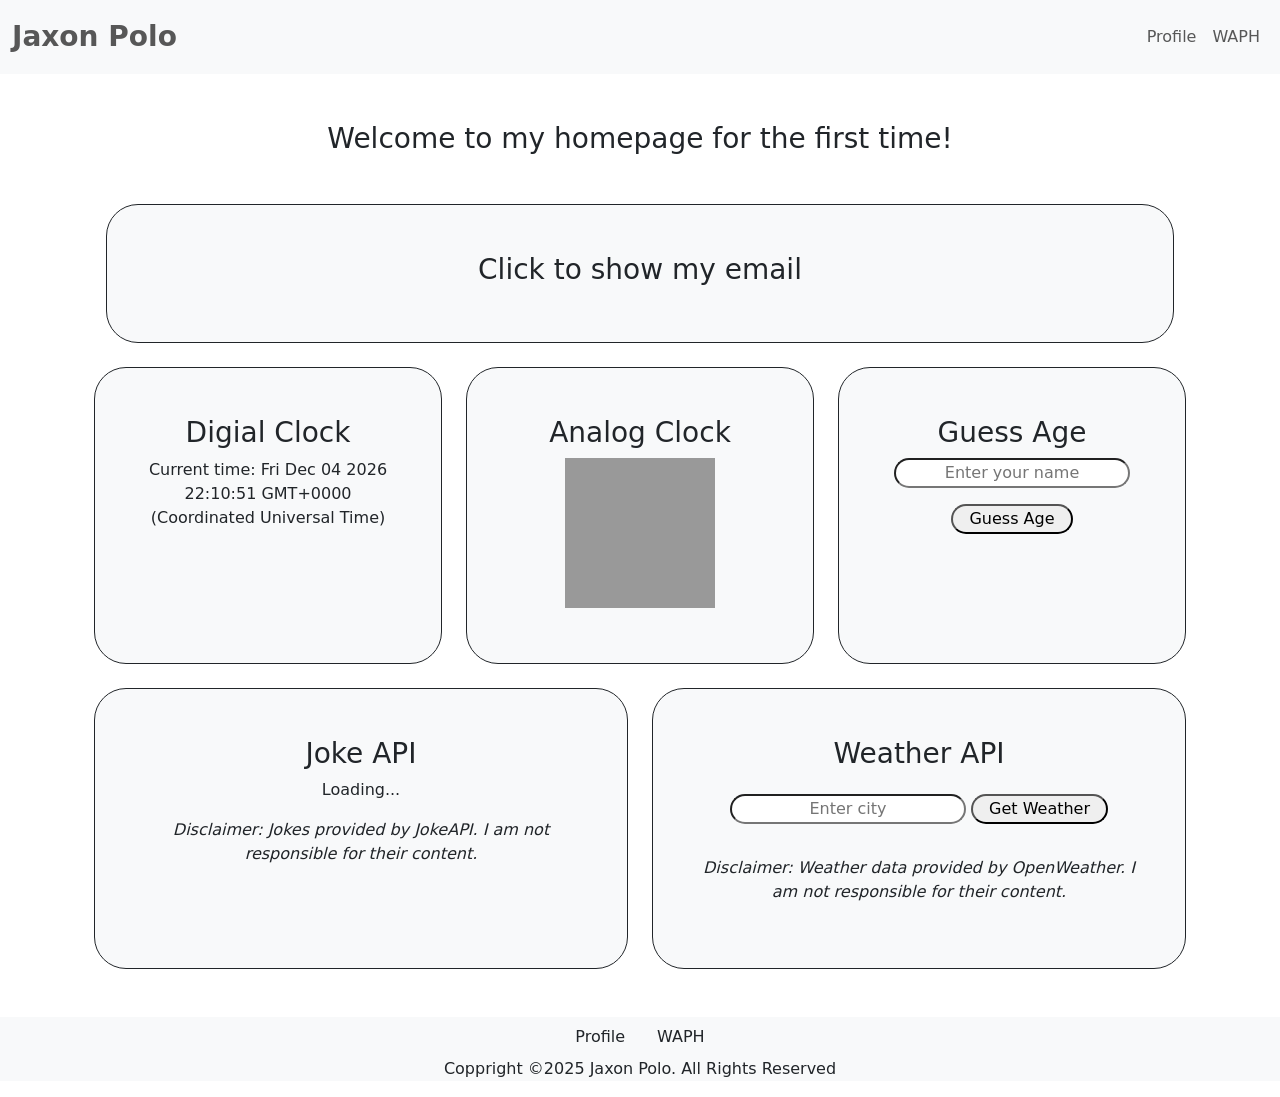
<file: waph.html>
<!DOCTYPE html>
<html>
    <head>
        <meta charset="UTF-8">
        <meta name="viewport" content="width=device-width, initial-scale=1.0">
        <title>Project 1 WAPH</title>
        <script src="https://code.jquery.com/jquery-3.7.1.js" integrity="sha256-eKhayi8LEQwp4NKxN+CfCh+3qOVUtJn3QNZ0TciWLP4=" crossorigin="anonymous"></script>
        <link href="https://cdn.jsdelivr.net/npm/bootstrap@5.3.6/dist/css/bootstrap.min.css" rel="stylesheet" integrity="sha384-4Q6Gf2aSP4eDXB8Miphtr37CMZZQ5oXLH2yaXMJ2w8e2ZtHTl7GptT4jmndRuHDT" crossorigin="anonymous">
        <!-- Google tag (gtag.js) -->
        <script async src="https://www.googletagmanager.com/gtag/js?id=G-6FV32SYSYL"></script>
        <script>
            window.dataLayer = window.dataLayer || [];
            function gtag(){dataLayer.push(arguments);}
            gtag('js', new Date());

            gtag('config', 'G-6FV32SYSYL');
        </script>
    </head>

    <body>
        <nav class="navbar navbar-expand-lg bg-light">
            <div class="container-fluid">
                <div class="navbar-text fw-bold fs-3">Jaxon Polo</div>
                    <ul class="navbar-nav ms-auto">
                        <li class="nav-item">
                            <a class="nav-link" href="index.html">Profile</a>
                        </li>
                        <li class="nav-item">
                            <a class="nav-link" href="waph.html">WAPH</a>
                        </li>
                    </ul>
            </div>
        </nav>

        <div id="cookieMessage"></div>
        <main class="container my-5 px-4">
            <div id="functionaliy" class="container">
                <div class="border border-dark bg-light text-center rounded-5 px-5 py-5 mb-4">
                    <div id="email" onclick="showhideEmail()"><h3>Click to show my email</h3></div>
                </div>
                <div class="row mb-4 gap-4">
                    <div class="col border border-dark bg-light text-center rounded-5 px-5 py-5">
                        <h3>Digial Clock</h3>
                        <div id="digit-clock"></div>
                    </div>
                    <div class="col border border-dark bg-light text-center rounded-5 px-5 py-5">
                        <h3>Analog Clock</h3>
                        <canvas id="analog-clock" width="150" style="background-color: #999"></canvas>
                    </div>
                    <div class="col border border-dark bg-light text-center rounded-5 px-5 py-5">
                        <h3>Guess Age</h3>
                        <input name="data" id="data" placeholder="Enter your name" class="rounded-pill px-3 text-center">
                        <button id="guessButton" class="rounded-pill px-3 mt-3 text-center">Guess Age</button>
                        <div id="response-age" class="mt-3"></div>
                    </div>
                </div>
            </div>

            <div id="API" class="container">
                <div class="row gap-4">
                    <div class="col border border-dark bg-light text-center rounded-5 px-5 py-5">
                        <h3>Joke API</h3>
                        <div id="response">Loading...</div>
                        <p class="fw-light mt-3"><em>Disclaimer: Jokes provided by JokeAPI. I am not responsible for their content.</em></p>
                    </div>
                    <div class="col border border-dark bg-light text-center rounded-5 px-5 py-5">
                        <h3>Weather API</h3>
                        <input type="text" id="cityInput" placeholder="Enter city" class="rounded-pill text-center px-3 mb-3 mt-3"/>
                        <button id="getWeather" class="rounded-pill px-3 mb-3">Get Weather</button>
                        <div id="weatherResult"></div>
                        <p class="fw-light mt-3"><em>Disclaimer: Weather data provided by OpenWeather. I am not responsible for their content.</em></p>
                    </div>
                </div>
            </div>
        </main>

        <footer class=" container-fluid bg-light">
            <ul class="nav justify-content-center">
                <li class="nav-item">
                    <a class="nav-link text-decoration-none text-body" href="index.html">Profile</a>
                </li>
                <li class="nav-item">
                    <a class="nav-link text-decoration-none text-body" href="waph.html">WAPH</a>
                </li>
            </ul>
            <div class="text-center">
                <p>Coppright &#169;2025 Jaxon Polo. All Rights Reserved</p>
            </div>
        </footer>

        <script src="script.js"></script>
        <script src="https://waph-phung.github.io/clock.js"></script>
        <script src="https://cdn.jsdelivr.net/npm/bootstrap@5.3.6/dist/js/bootstrap.bundle.min.js" integrity="sha384-j1CDi7MgGQ12Z7Qab0qlWQ/Qqz24Gc6BM0thvEMVjHnfYGF0rmFCozFSxQBxwHKO" crossorigin="anonymous"></script>
    </body>
</html>
</file>
